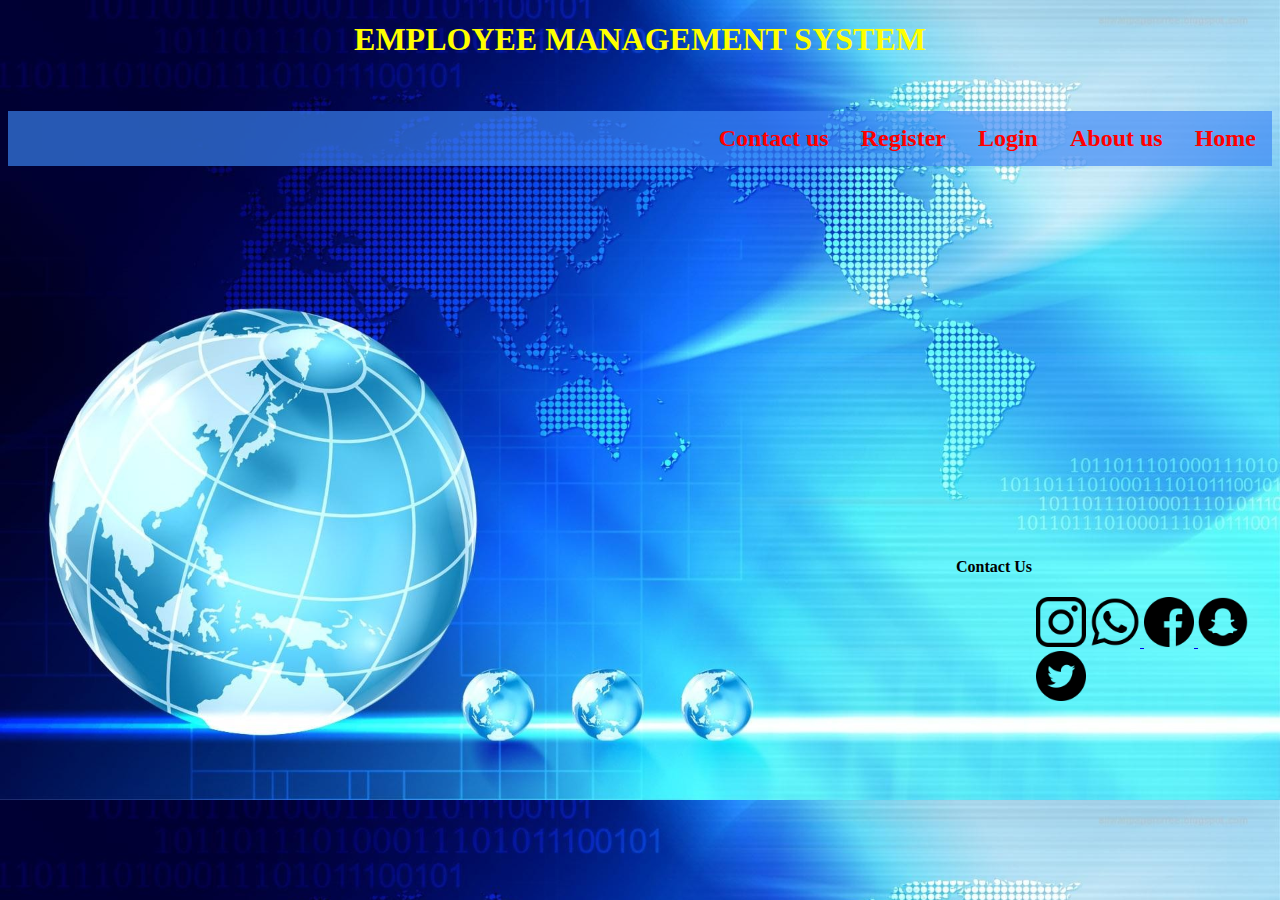
<file: EMP/index.html>
<!doctype html>
<html lang="en-us">
    <head>
       <link rel="stylesheet" href="index.css">
    </head>
    <body>
        <div class="head">
            <h1>EMPLOYEE MANAGEMENT SYSTEM</h1>
        </div>
        <div class="nav">
            <h2>
            <ol>
                <li><a  class = "active" href="welcome.html">Home</a></li>
                <li><a href="aboutus.html">About us</a></li>
                <li class="login"><a href="javascript:void(0)" class="log">Login</a>
                <div class="login"><div class="login-person">
                    <a href="emp.html">Employee</a>
                    <a href="admin.html">Admin</a>
                </div>
            </div></li>
                <li><a href="register.html">Register</a></li>
                <li><a href ="#">Contact us</a>  </li>
            </ol>
        </h2>
        </div>                                                                      
        <div class="footer"><h4>Contact Us</h4><div class="contact">
            <a href="#"><img src="img/insta.png" alt="insta-logo" width="50vh" class="icon" ></a> 
            <a href="#"><img src="img/watsapp.png" alt="watsapp-logo" width="50vh" class="icon"> </a>
            <a href="#"><img src="img/facebook.png" alt="facebook-logo" width="50vh" class="icon"> </a>
            <a href="#"><img src="img/snap.png" alt="snapchat-logo" width="50vh" class="icon"> </a>
            <a href="#"><img src="img/twitter.png" alt="twitter-logo" width="50vh" class="icon"> </a>
        </div>
        </div>
    </body>
</html>
</file>
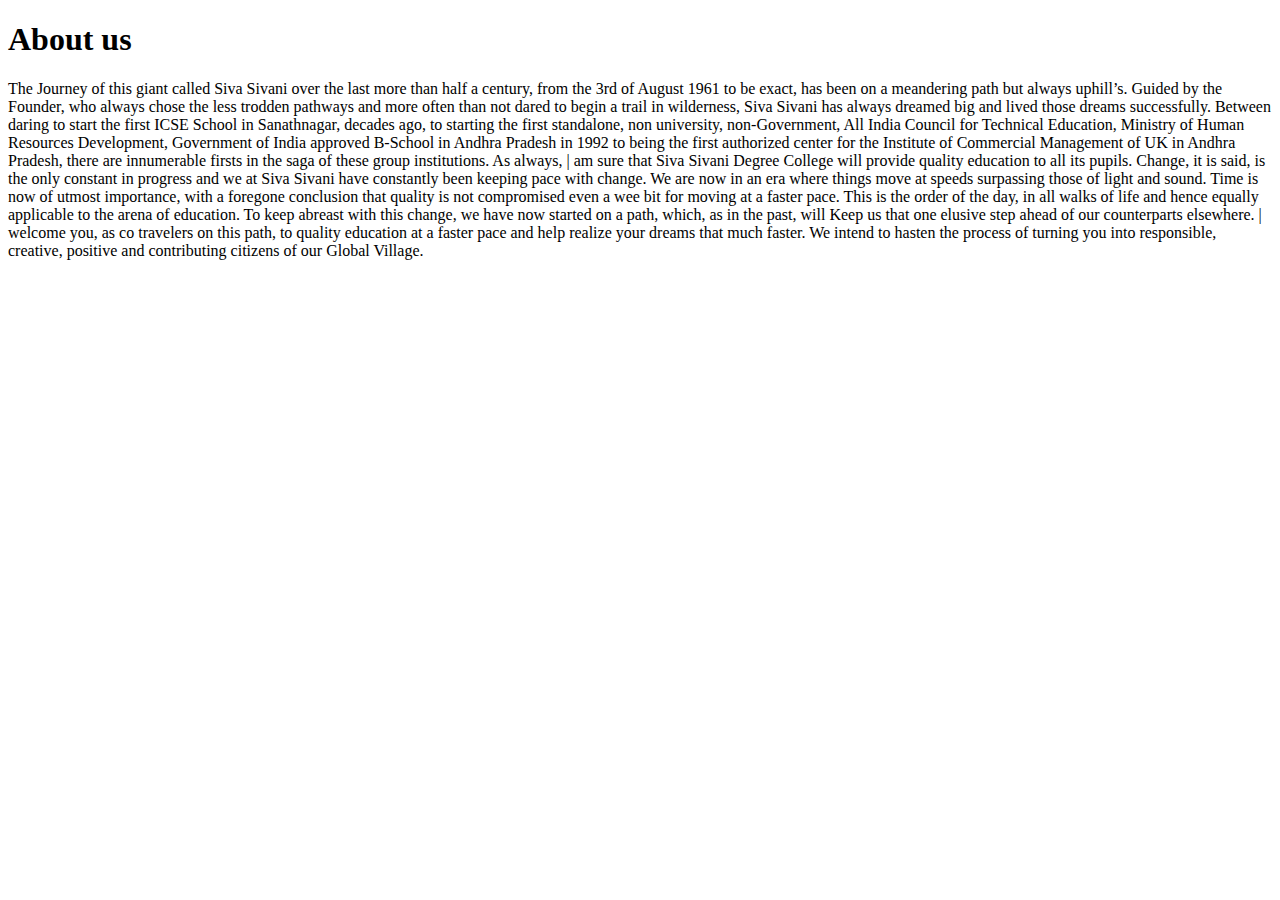
<file: EMP/Aboutus.html>
<!DOCTYPE html>
<html>
    <body>
        <h1>About us</h1>
        <p>The Journey of this giant called Siva Sivani over the last more than half a century, from the 3rd of August 1961 to be exact, has been on a meandering path but always uphill’s. Guided by the Founder, who always chose the less trodden pathways and more often than not dared to begin a trail in wilderness, Siva Sivani has always dreamed big and lived those dreams successfully. Between daring to start the first ICSE School in Sanathnagar, decades ago, to starting the first standalone, non university, non-Government, All India Council for Technical Education, Ministry of Human Resources Development, Government of India approved B-School in Andhra Pradesh in 1992 to being the first authorized center for the Institute of Commercial Management of UK in Andhra Pradesh, there are innumerable firsts in the saga of these group institutions.
            As always, | am sure that Siva Sivani Degree College will provide quality education to all its pupils. Change, it is said, is the only constant in progress and we at Siva Sivani have constantly been keeping pace with change. We are now in an era where things move at speeds surpassing those of light and sound. Time is now of utmost importance, with a foregone conclusion that quality is not compromised even a wee bit for moving at a faster pace. This is the order of the day, in all walks of life and hence equally applicable to the arena of education. To keep abreast with this change, we have now started on a path, which, as in the past, will Keep us that one elusive step ahead of our counterparts elsewhere.
            
            | welcome you, as co travelers on this path, to quality education at a faster pace and help realize your dreams that much faster. We intend to hasten the process of turning you into responsible, creative, positive and contributing citizens of our Global Village.</p>
    </body>
</html>
</file>
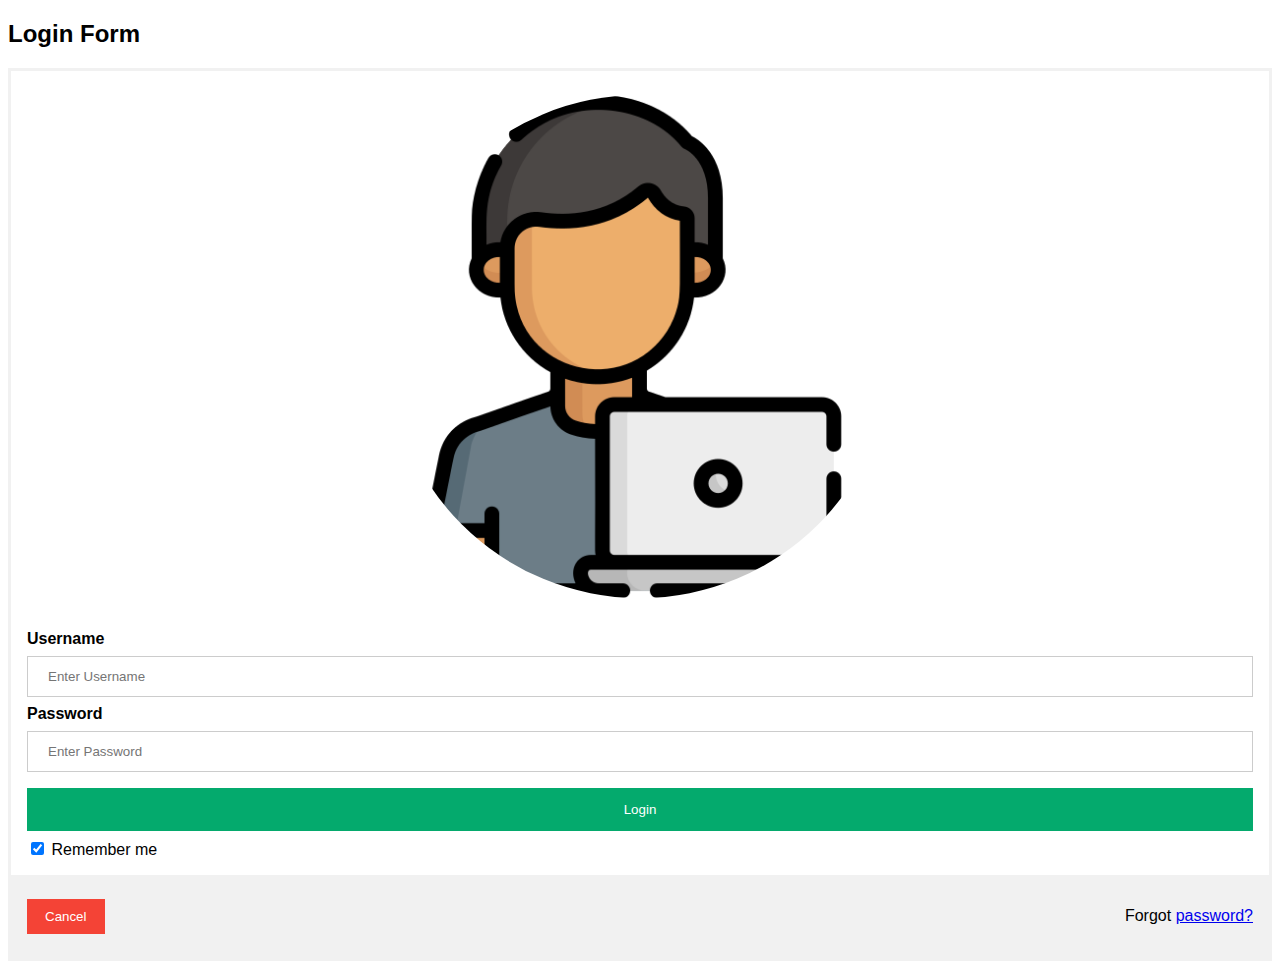
<file: EMP/admin.html>
<!DOCTYPE html>
<html>
<head>
<meta name="viewport" content="width=device-width, initial-scale=1">
<style>
body {font-family: Arial, Helvetica, sans-serif;}
form {border: 3px solid #f1f1f1;}

input[type=text], input[type=password] {
  width: 100%;
  padding: 12px 20px;
  margin: 8px 0;
  display: inline-block;
  border: 1px solid #ccc;
  box-sizing: border-box;
}

button {
  background-color: #04AA6D;
  color: white;
  padding: 14px 20px;
  margin: 8px 0;
  border: none;
  cursor: pointer;
  width: 100%;
}

button:hover {
  opacity: 0.8;
}

.cancelbtn {
  width: auto;
  padding: 10px 18px;
  background-color: #f44336;
}

.imgcontainer {
  text-align: center;
  margin: 24px 0 12px 0;
}

img.avatar {
  width: 40%;
  border-radius: 50%;
}

.container {
  padding: 16px;
}

span.psw {
  float: right;
  padding-top: 16px;
}

/* Change styles for span and cancel button on extra small screens */
@media screen and (max-width: 300px) {
  span.psw {
     display: block;
     float: none;
  }
  .cancelbtn {
     width: 100%;
  }
}
</style>
</head>
<body>

<h2>Login Form</h2>

<form action="admin-login.html">
  <div class="imgcontainer">
    <img src="img/avatar.png" alt="Avatar" class="avatar">
  </div>

  <div class="container">
    <label for="uname"><b>Username</b></label>
    <input type="text" placeholder="Enter Username" name="uname" required>

    <label for="psw"><b>Password</b></label>
    <input type="password" placeholder="Enter Password" name="psw" required>
        
    <button type="submit">Login</button>
    <label>
      <input type="checkbox" checked="checked" name="remember"> Remember me
    </label>
  </div>

  <div class="container" style="background-color:#f1f1f1">
    <button type="button" class="cancelbtn">Cancel</button>
    <span class="psw">Forgot <a href="#">password?</a></span>
  </div>
</form>

</body>
</html>
</file>
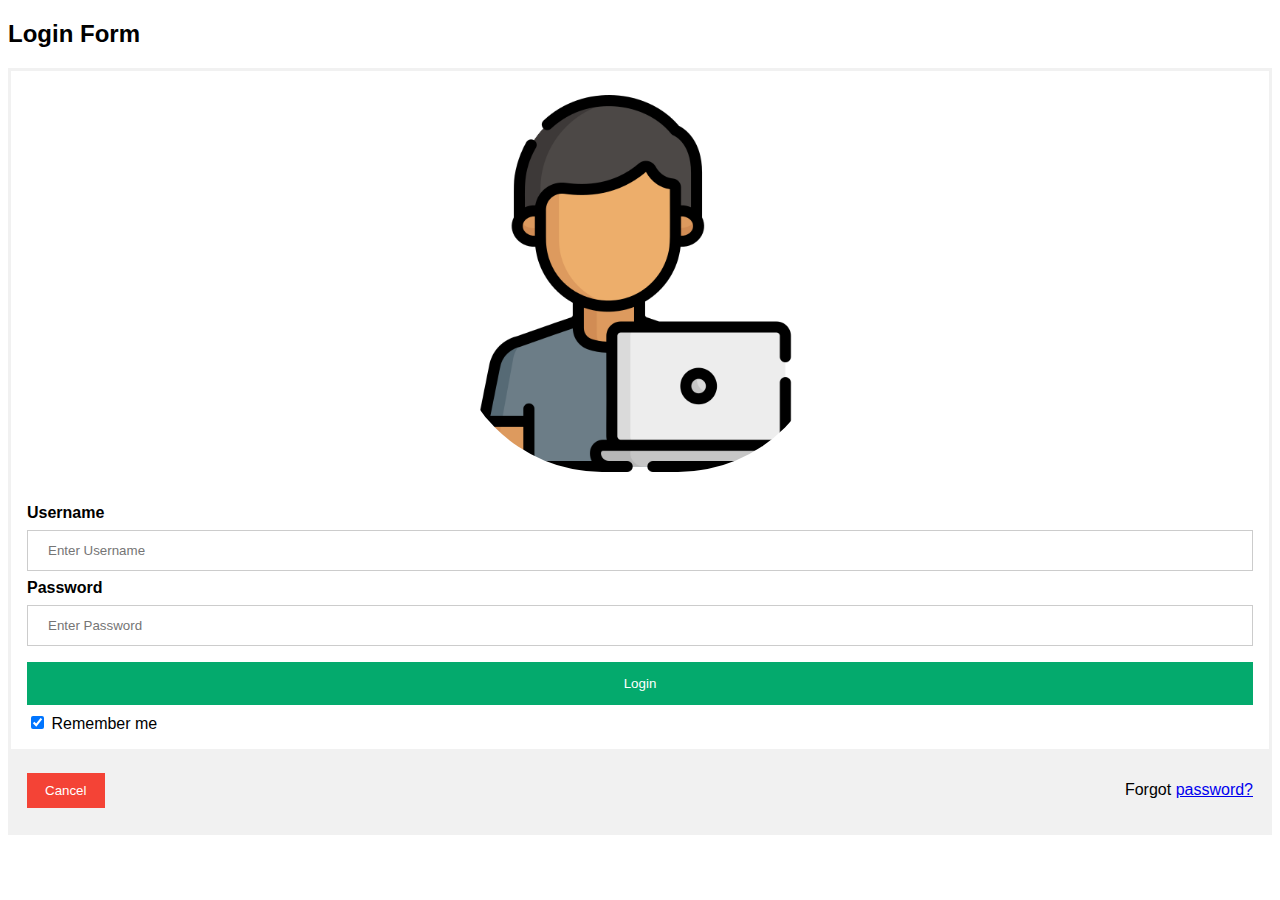
<file: EMP/emp.html>
<!DOCTYPE html>
<html>
<head>
<meta name="viewport" content="width=device-width, initial-scale=1">
<style>
body {font-family: Arial, Helvetica, sans-serif;}
form {border: 3px solid #f1f1f1;}

input[type=text], input[type=password] {
  width: 100%;
  padding: 12px 20px;
  margin: 8px 0;
  display: inline-block;
  border: 1px solid #ccc;
  box-sizing: border-box;
}

button {
  background-color: #04AA6D;
  color: white;
  padding: 14px 20px;
  margin: 8px 0;
  border: none;
  cursor: pointer;
  width: 100%;
}

button:hover {
  opacity: 0.8;
}

.cancelbtn {
  width: auto;
  padding: 10px 18px;
  background-color: #f44336;
}

.imgcontainer {
  text-align: center;
  margin: 24px 0 12px 0;
}

img.avatar {
  width: 30%;
  border-radius: 40%;
}

.container {
  padding: 16px;
}

span.psw {
  float: right;
  padding-top: 16px;
}

/* Change styles for span and cancel button on extra small screens */
@media screen and (max-width: 300px) {
  span.psw {
     display: block;
     float: none;
  }
  .cancelbtn {
     width: 100%;
  }
}
</style>
</head>
<body>

<h2>Login Form</h2>

<form action="emp-login.html">
  <div class="imgcontainer">
    <img src="img/avatar.png" alt="Avatar" class="avatar">
  </div>

  <div class="container">
    <label for="uname"><b>Username</b></label>
    <input type="text" placeholder="Enter Username" name="uname" required>

    <label for="psw"><b>Password</b></label>
    <input type="password" placeholder="Enter Password" name="psw" required>
        
    <button type="submit">Login</button>
    <label>
      <input type="checkbox" checked="checked" name="remember"> Remember me
    </label>
  </div>

  <div class="container" style="background-color:#f1f1f1">
    <button type="button" class="cancelbtn">Cancel</button>
    <span class="psw">Forgot <a href="#">password?</a></span>
  </div>
</form>

</body>
</html>
</file>
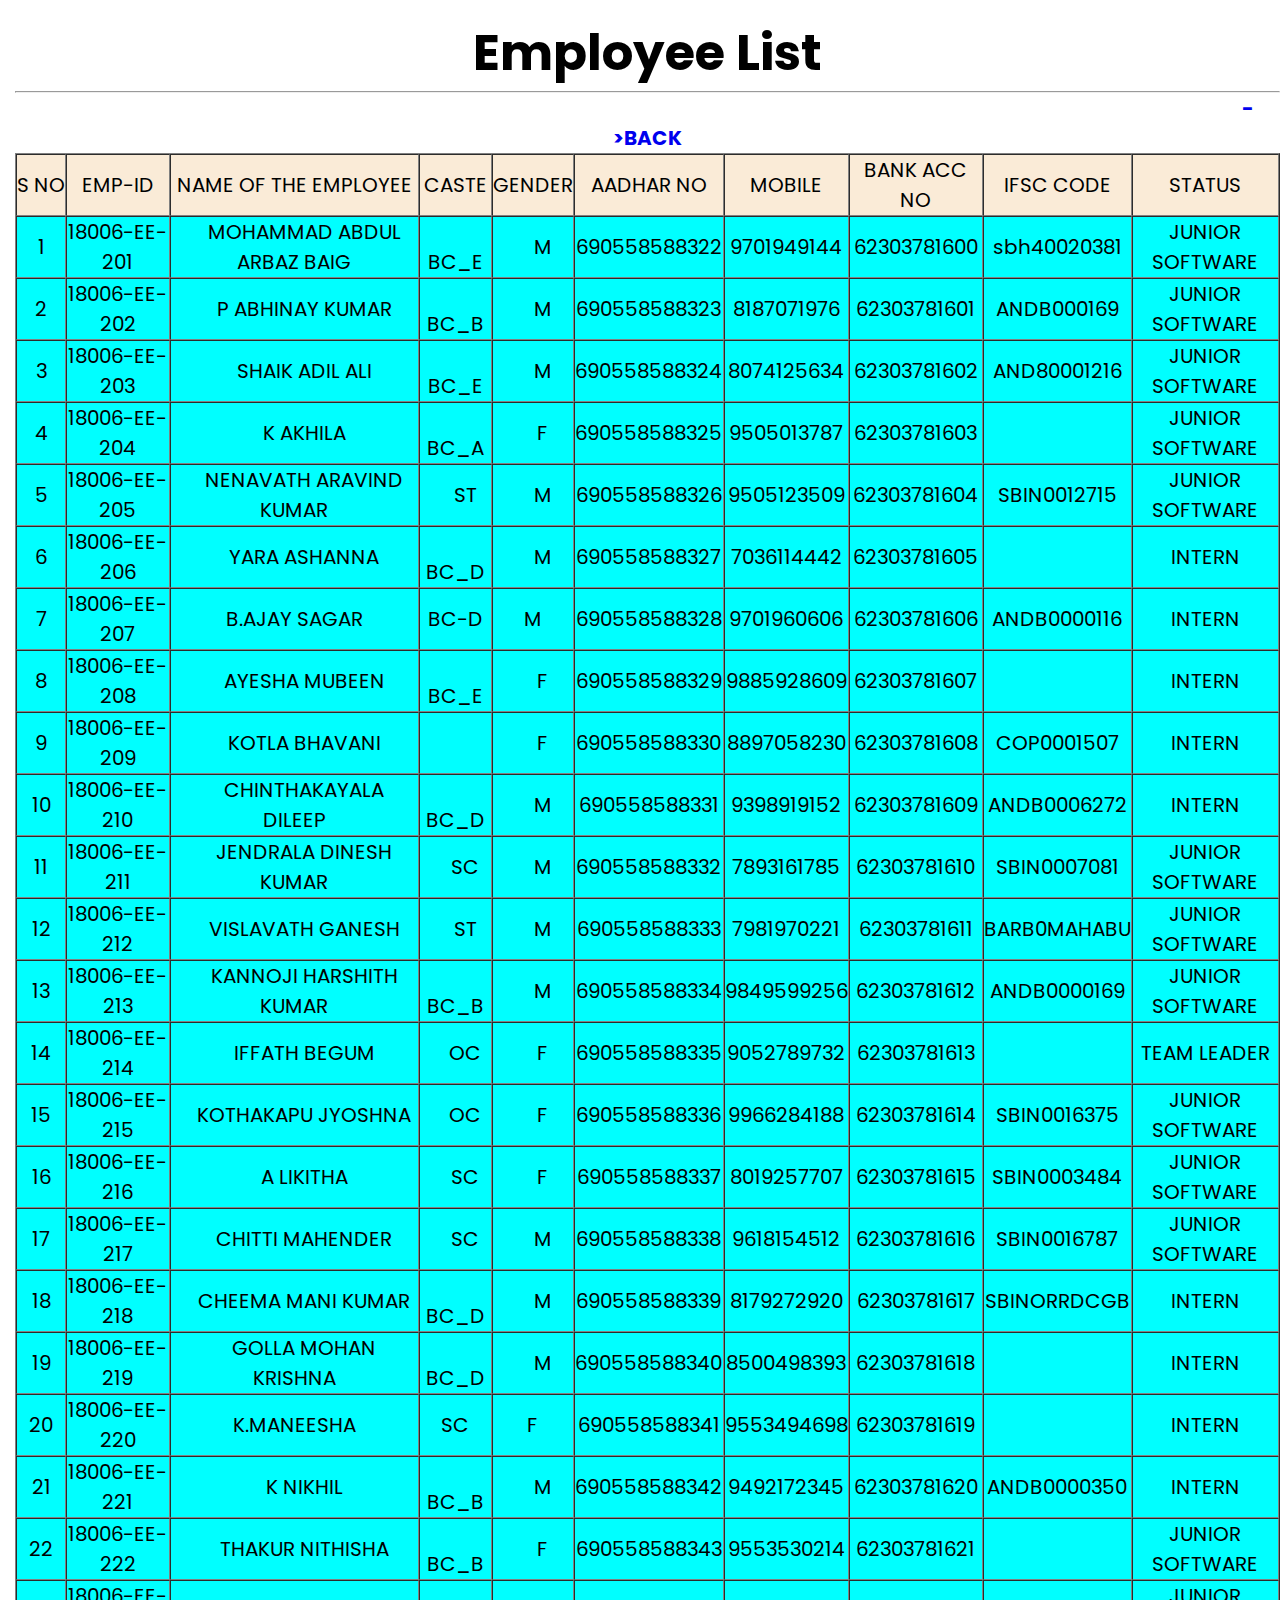
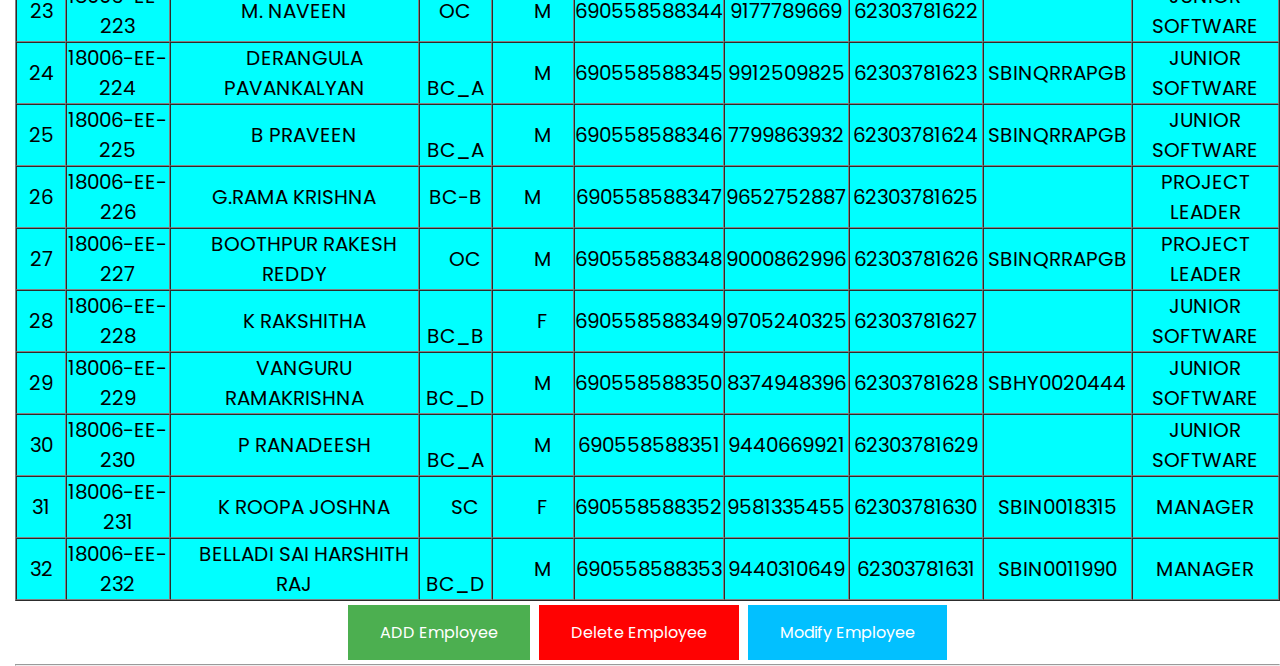
<file: EMP/Employees.html>
<!DOCTYPE html>
<html>
	<head>
		<meta charset="UTF-8">
        <link rel="stylesheet" href="style.css">
        <STYLE>
            body{
                background-color: rgb(255, 255, 255);
                font-size:20px;
              
            }
            .tabel{
                background-color: aqua;
            }
            .head{
                background-color: antiquewhite;
            }
            .button {
  border: none;
  color: white;
  padding: 15px 32px;
  text-align: center;
  text-decoration: none;
  display: inline-block;
  font-size: 16px;
  margin: 4px 2px;
  cursor: pointer;
}

.button1 {background-color: #4CAF50;
} /* Green */
.button2 {background-color: #ff0202;
    } 
    .button3 {background-color: #02c0ff;
    } /* Blue */
.span{
    margin:0 0 0 1200px;
}
        </STYLE>
			
    </head>
				<body>
                    <center>
                        
                         <b style="font-size:50px;"><u>Employee List</u></b>
                        <hr/>
                      <strong><span class="span"><a href= "admin-login.html"> ->BACK </a></span> </strong> 
                    </center>
            
					<table cellspacing="0" border="1" class="tabel" style="text-align:center;">
						<tbody>
							<tr class="head">
	<strong><td style="min-width:50px">S NO</td>
								<td style="min-width:50px">EMP-ID</td>
								<td style="min-width:50px">NAME OF THE EMPLOYEE</td>
								<td style="min-width:50px">CASTE</td>
								<td style="min-width:50px">GENDER</td>
								<td style="min-width:50px">AADHAR NO</td>
								<td style="min-width:50px">MOBILE</td>
								<td style="min-width:50px">BANK ACC NO</td>
								<td style="min-width:50px">IFSC CODE</td>
								<td style="min-width:50px">STATUS</td>
                            </strong>							
							</tr>
							<tr>
								<td style="min-width:50px">1</td>
								<td style="min-width:50px">18006-EE-201</td>
								<td style="min-width:50px">    MOHAMMAD ABDUL ARBAZ BAIG</td>
								<td style="min-width:50px">    BC_E</td>
								<td style="min-width:50px">    M</td>
								<td style="min-width:50px">690558588322</td>
								<td style="min-width:50px">9701949144</td>
								<td style="min-width:50px">62303781600</td>
								<td style="min-width:50px">sbh40020381</td>
								<td style="min-width:50px">JUNIOR SOFTWARE</td>
							</tr>
							<tr>
								<td style="min-width:50px">2</td>
								<td style="min-width:50px">18006-EE-202</td>
								<td style="min-width:50px">    P ABHINAY KUMAR</td>
								<td style="min-width:50px">    BC_B</td>
								<td style="min-width:50px">    M</td>
								<td style="min-width:50px">690558588323</td>
								<td style="min-width:50px">8187071976</td>
								<td style="min-width:50px">62303781601</td>
								<td style="min-width:50px">ANDB000169</td>
								<td style="min-width:50px">JUNIOR SOFTWARE</td>
							</tr>
							<tr>
								<td style="min-width:50px">3</td>
								<td style="min-width:50px">18006-EE-203</td>
								<td style="min-width:50px">    SHAIK ADIL ALI</td>
								<td style="min-width:50px">    BC_E</td>
								<td style="min-width:50px">    M</td>
								<td style="min-width:50px">690558588324</td>
								<td style="min-width:50px">8074125634</td>
								<td style="min-width:50px">62303781602</td>
								<td style="min-width:50px">AND80001216</td>
								<td style="min-width:50px">JUNIOR SOFTWARE</td>						</tr>
							<tr>
								<td style="min-width:50px">4</td>
								<td style="min-width:50px">18006-EE-204</td>
								<td style="min-width:50px">    K AKHILA</td>
								<td style="min-width:50px">    BC_A</td>
								<td style="min-width:50px">    F</td>
								<td style="min-width:50px">690558588325</td>
								<td style="min-width:50px">9505013787</td>
								<td style="min-width:50px">62303781603</td>
								<td style="min-width:50px"></td>
								<td style="min-width:50px">JUNIOR SOFTWARE</td>
						</tr>
							<tr>
								<td style="min-width:50px">5</td>
								<td style="min-width:50px">18006-EE-205</td>
								<td style="min-width:50px">    NENAVATH ARAVIND KUMAR</td>
								<td style="min-width:50px">    ST</td>
								<td style="min-width:50px">    M</td>
								<td style="min-width:50px">690558588326</td>
								<td style="min-width:50px">9505123509</td>
								<td style="min-width:50px">62303781604</td>
								<td style="min-width:50px">SBIN0012715</td>
								<td style="min-width:50px">JUNIOR SOFTWARE</td>
							</tr>
							<tr>
								<td style="min-width:50px">6</td>
								<td style="min-width:50px">18006-EE-206</td>
								<td style="min-width:50px">    YARA ASHANNA</td>
								<td style="min-width:50px">    BC_D</td>
								<td style="min-width:50px">    M</td>
								<td style="min-width:50px">690558588327</td>
								<td style="min-width:50px">7036114442</td>
								<td style="min-width:50px">62303781605</td>
								<td style="min-width:50px"></td>
								<td style="min-width:50px">INTERN</td>
							</tr>
							<tr>
								<td style="min-width:50px">7</td>
								<td style="min-width:50px">18006-EE-207</td>
								<td style="min-width:50px">B.AJAY SAGAR</td>
								<td style="min-width:50px">BC-D</td>
								<td style="min-width:50px"> M</td>
								<td style="min-width:50px">690558588328</td>
								<td style="min-width:50px">9701960606</td>
								<td style="min-width:50px">62303781606</td>
								<td style="min-width:50px">ANDB0000116</td>
								<td style="min-width:50px">INTERN</td>
												</tr>
							<tr>
								<td style="min-width:50px">8</td>
								<td style="min-width:50px">18006-EE-208</td>
								<td style="min-width:50px">    AYESHA MUBEEN</td>
								<td style="min-width:50px">    BC_E</td>
								<td style="min-width:50px">    F</td>
								<td style="min-width:50px">690558588329</td>
								<td style="min-width:50px">9885928609</td>
								<td style="min-width:50px">62303781607</td>
								<td style="min-width:50px"></td>
								<td style="min-width:50px">INTERN</td>
						</tr>
							<tr>
								<td style="min-width:50px">9</td>
								<td style="min-width:50px">18006-EE-209</td>
								<td style="min-width:50px">    KOTLA BHAVANI</td>
								<td style="min-width:50px"></td>
								<td style="min-width:50px">    F</td>
								<td style="min-width:50px">690558588330</td>
								<td style="min-width:50px">8897058230</td>
								<td style="min-width:50px">62303781608</td>
								<td style="min-width:50px">COP0001507</td>
								<td style="min-width:50px">INTERN</td>
						</tr>
							<tr>
								<td style="min-width:50px">10</td>
								<td style="min-width:50px">18006-EE-210</td>
								<td style="min-width:50px">    CHINTHAKAYALA DILEEP</td>
								<td style="min-width:50px">    BC_D</td>
								<td style="min-width:50px">    M</td>
								<td style="min-width:50px">690558588331</td>
								<td style="min-width:50px">9398919152</td>
								<td style="min-width:50px">62303781609</td>
								<td style="min-width:50px">ANDB0006272</td>
								<td style="min-width:50px">INTERN</td>
						</tr>
							<tr>
								<td style="min-width:50px">11</td>
								<td style="min-width:50px">18006-EE-211</td>
								<td style="min-width:50px">    JENDRALA DINESH KUMAR</td>
								<td style="min-width:50px">    SC</td>
								<td style="min-width:50px">    M</td>
								<td style="min-width:50px">690558588332</td>
								<td style="min-width:50px">7893161785</td>
								<td style="min-width:50px">62303781610</td>
								<td style="min-width:50px">SBIN0007081</td>
								<td style="min-width:50px">JUNIOR SOFTWARE</td>							</tr>
							<tr>
								<td style="min-width:50px">12</td>
								<td style="min-width:50px">18006-EE-212</td>
								<td style="min-width:50px">    VISLAVATH GANESH</td>
								<td style="min-width:50px">    ST</td>
								<td style="min-width:50px">    M</td>
								<td style="min-width:50px">690558588333</td>
								<td style="min-width:50px">7981970221</td>
								<td style="min-width:50px">62303781611</td>
								<td style="min-width:50px">BARB0MAHABU</td>
								<td style="min-width:50px">JUNIOR SOFTWARE</td>
								</tr>
							<tr>
								<td style="min-width:50px">13</td>
								<td style="min-width:50px">18006-EE-213</td>
								<td style="min-width:50px">    KANNOJI HARSHITH KUMAR</td>
								<td style="min-width:50px">    BC_B</td>
								<td style="min-width:50px">    M</td>
								<td style="min-width:50px">690558588334</td>
								<td style="min-width:50px">9849599256</td>
								<td style="min-width:50px">62303781612</td>
								<td style="min-width:50px">ANDB0000169</td>
								<td style="min-width:50px">JUNIOR SOFTWARE</td>
												</tr>
							<tr>
								<td style="min-width:50px">14</td>
								<td style="min-width:50px">18006-EE-214</td>
								<td style="min-width:50px">    IFFATH BEGUM</td>
								<td style="min-width:50px">    OC</td>
								<td style="min-width:50px">    F</td>
								<td style="min-width:50px">690558588335</td>
								<td style="min-width:50px">9052789732</td>
								<td style="min-width:50px">62303781613</td>
								<td style="min-width:50px"></td>
								<td style="min-width:50px">TEAM LEADER</td>
						</tr>
							<tr>
								<td style="min-width:50px">15</td>
								<td style="min-width:50px">18006-EE-215</td>
								<td style="min-width:50px">    KOTHAKAPU JYOSHNA</td>
								<td style="min-width:50px">    OC</td>
								<td style="min-width:50px">    F</td>
								<td style="min-width:50px">690558588336</td>
								<td style="min-width:50px">9966284188</td>
								<td style="min-width:50px">62303781614</td>
								<td style="min-width:50px">SBIN0016375</td>
								<td style="min-width:50px">JUNIOR SOFTWARE</td>						</tr>
							<tr>
								<td style="min-width:50px">16</td>
								<td style="min-width:50px">18006-EE-216</td>
								<td style="min-width:50px">    A LIKITHA</td>
								<td style="min-width:50px">    SC</td>
								<td style="min-width:50px">    F</td>
								<td style="min-width:50px">690558588337</td>
								<td style="min-width:50px">8019257707</td>
								<td style="min-width:50px">62303781615</td>
								<td style="min-width:50px">SBIN0003484</td>
								<td style="min-width:50px">JUNIOR SOFTWARE</td>
							</tr>
							<tr>
								<td style="min-width:50px">17</td>
								<td style="min-width:50px">18006-EE-217</td>
								<td style="min-width:50px">    CHITTI MAHENDER</td>
								<td style="min-width:50px">    SC</td>
								<td style="min-width:50px">    M</td>
								<td style="min-width:50px">690558588338</td>
								<td style="min-width:50px">9618154512</td>
								<td style="min-width:50px">62303781616</td>
								<td style="min-width:50px">SBIN0016787</td>
								<td style="min-width:50px">JUNIOR SOFTWARE</td>
							</tr>
							<tr>
								<td style="min-width:50px">18</td>
								<td style="min-width:50px">18006-EE-218</td>
								<td style="min-width:50px">    CHEEMA MANI KUMAR</td>
								<td style="min-width:50px">    BC_D</td>
								<td style="min-width:50px">    M</td>
								<td style="min-width:50px">690558588339</td>
								<td style="min-width:50px">8179272920</td>
								<td style="min-width:50px">62303781617</td>
								<td style="min-width:50px">SBINORRDCGB</td>
								<td style="min-width:50px">INTERN</td>
							</tr>
							<tr>
								<td style="min-width:50px">19</td>
								<td style="min-width:50px">18006-EE-219</td>
								<td style="min-width:50px">    GOLLA MOHAN KRISHNA</td>
								<td style="min-width:50px">    BC_D</td>
								<td style="min-width:50px">    M</td>
								<td style="min-width:50px">690558588340</td>
								<td style="min-width:50px">8500498393</td>
								<td style="min-width:50px">62303781618</td>
								<td style="min-width:50px"></td>
								<td style="min-width:50px">INTERN</td>
							</tr>
							<tr>
								<td style="min-width:50px">20</td>
								<td style="min-width:50px">18006-EE-220</td>
								<td style="min-width:50px"> K.MANEESHA</td>
								<td style="min-width:50px">SC</td>
								<td style="min-width:50px"> F</td>
								<td style="min-width:50px">690558588341</td>
								<td style="min-width:50px">9553494698</td>
								<td style="min-width:50px">62303781619</td>
								<td style="min-width:50px"></td>
								<td style="min-width:50px">INTERN</td>
							</tr>
							<tr>
								<td style="min-width:50px">21</td>
								<td style="min-width:50px">18006-EE-221</td>
								<td style="min-width:50px">    K NIKHIL</td>
								<td style="min-width:50px">    BC_B</td>
								<td style="min-width:50px">    M</td>
								<td style="min-width:50px">690558588342</td>
								<td style="min-width:50px">9492172345</td>
								<td style="min-width:50px">62303781620</td>
								<td style="min-width:50px">ANDB0000350</td>
								<td style="min-width:50px">INTERN</td>
							</tr>
							<tr>
								<td style="min-width:50px">22</td>
								<td style="min-width:50px">18006-EE-222</td>
								<td style="min-width:50px">    THAKUR NITHISHA</td>
								<td style="min-width:50px">    BC_B</td>
								<td style="min-width:50px">    F</td>
								<td style="min-width:50px">690558588343</td>
								<td style="min-width:50px">9553530214</td>
								<td style="min-width:50px">62303781621</td>
								<td style="min-width:50px"></td>
								<td style="min-width:50px">JUNIOR SOFTWARE</td>
							</tr>
							<tr>
								<td style="min-width:50px">23</td>
								<td style="min-width:50px">18006-EE-223</td>
								<td style="min-width:50px"> M. NAVEEN</td>
								<td style="min-width:50px">OC</td>
								<td style="min-width:50px">    M</td>
								<td style="min-width:50px">690558588344</td>
								<td style="min-width:50px">9177789669</td>
								<td style="min-width:50px">62303781622</td>
								<td style="min-width:50px"></td>
								<td style="min-width:50px">JUNIOR SOFTWARE</td>
							</tr>
							<tr>
								<td style="min-width:50px">24</td>
								<td style="min-width:50px">18006-EE-224</td>
								<td style="min-width:50px">    DERANGULA PAVANKALYAN</td>
								<td style="min-width:50px">    BC_A</td>
								<td style="min-width:50px">    M</td>
								<td style="min-width:50px">690558588345</td>
								<td style="min-width:50px">9912509825</td>
								<td style="min-width:50px">62303781623</td>
								<td style="min-width:50px">SBINQRRAPGB</td>
								<td style="min-width:50px">JUNIOR SOFTWARE</td>
							</tr>
							<tr>
								<td style="min-width:50px">25</td>
								<td style="min-width:50px">18006-EE-225</td>
								<td style="min-width:50px">    B PRAVEEN</td>
								<td style="min-width:50px">    BC_A</td>
								<td style="min-width:50px">    M</td>
								<td style="min-width:50px">690558588346</td>
								<td style="min-width:50px">7799863932</td>
								<td style="min-width:50px">62303781624</td>
								<td style="min-width:50px">SBINQRRAPGB</td>
								<td style="min-width:50px">JUNIOR SOFTWARE</td>
							</tr>
							<tr>
								<td style="min-width:50px">26</td>
								<td style="min-width:50px">18006-EE-226</td>
								<td style="min-width:50px"> G.RAMA KRISHNA</td>
								<td style="min-width:50px">BC-B</td>
								<td style="min-width:50px"> M</td>
								<td style="min-width:50px">690558588347</td>
								<td style="min-width:50px">9652752887</td>
								<td style="min-width:50px">62303781625</td>
								<td style="min-width:50px"></td>
								<td style="min-width:50px">PROJECT LEADER</td>
							</tr>
							<tr>
								<td style="min-width:50px">27</td>
								<td style="min-width:50px">18006-EE-227</td>
								<td style="min-width:50px">    BOOTHPUR RAKESH REDDY</td>
								<td style="min-width:50px">    OC</td>
								<td style="min-width:50px">    M</td>
								<td style="min-width:50px">690558588348</td>
								<td style="min-width:50px">9000862996</td>
								<td style="min-width:50px">62303781626</td>
								<td style="min-width:50px">SBINQRRAPGB</td>
								<td style="min-width:50px">PROJECT LEADER</td>
							</tr>
							<tr>
								<td style="min-width:50px">28</td>
								<td style="min-width:50px">18006-EE-228</td>
								<td style="min-width:50px">    K RAKSHITHA</td>
								<td style="min-width:50px">    BC_B</td>
								<td style="min-width:50px">    F</td>
								<td style="min-width:50px">690558588349</td>
								<td style="min-width:50px">9705240325</td>
								<td style="min-width:50px">62303781627</td>
								<td style="min-width:50px"></td>
								<td style="min-width:50px">JUNIOR SOFTWARE</td>
							</tr>
							<tr>
								<td style="min-width:50px">29</td>
								<td style="min-width:50px">18006-EE-229</td>
								<td style="min-width:50px">    VANGURU RAMAKRISHNA</td>
								<td style="min-width:50px">    BC_D</td>
								<td style="min-width:50px">    M</td>
								<td style="min-width:50px">690558588350</td>
								<td style="min-width:50px">8374948396</td>
								<td style="min-width:50px">62303781628</td>
								<td style="min-width:50px">SBHY0020444</td>
								<td style="min-width:50px">JUNIOR SOFTWARE</td>
							</tr>
							<tr>
								<td style="min-width:50px">30</td>
								<td style="min-width:50px">18006-EE-230</td>
								<td style="min-width:50px">    P RANADEESH</td>
								<td style="min-width:50px">    BC_A</td>
								<td style="min-width:50px">    M</td>
								<td style="min-width:50px">690558588351</td>
								<td style="min-width:50px">9440669921</td>
								<td style="min-width:50px">62303781629</td>
								<td style="min-width:50px"></td>
								<td style="min-width:50px">JUNIOR SOFTWARE</td>
							</tr>
							<tr>
								<td style="min-width:50px">31</td>
								<td style="min-width:50px">18006-EE-231</td>
								<td style="min-width:50px">    K ROOPA JOSHNA</td>
								<td style="min-width:50px">    SC</td>
								<td style="min-width:50px">    F</td>
								<td style="min-width:50px">690558588352</td>
								<td style="min-width:50px">9581335455</td>
								<td style="min-width:50px">62303781630</td>
								<td style="min-width:50px">SBIN0018315</td>
								<td style="min-width:50px">MANAGER</td>
							</tr>
							<tr>
								<td style="min-width:50px">32</td>
								<td style="min-width:50px">18006-EE-232</td>
								<td style="min-width:50px">    BELLADI SAI HARSHITH RAJ</td>
								<td style="min-width:50px">    BC_D</td>
								<td style="min-width:50px">    M</td>
								<td style="min-width:50px">690558588353</td>
								<td style="min-width:50px">9440310649</td>
								<td style="min-width:50px">62303781631</td>
								<td style="min-width:50px">SBIN0011990</td>
								<td style="min-width:50px">MANAGER</td>
							</tr>
				
						</tbody>
					</table>
                    <center>
                        <button class="button button1">ADD Employee</button>
                       
                        <button class="button button2">Delete Employee</button>
                        <button class="button button3">Modify Employee</button>
                        

                    </center>
					<hr/>
				</body>
			</html>
		</body>
	</html>
</file>
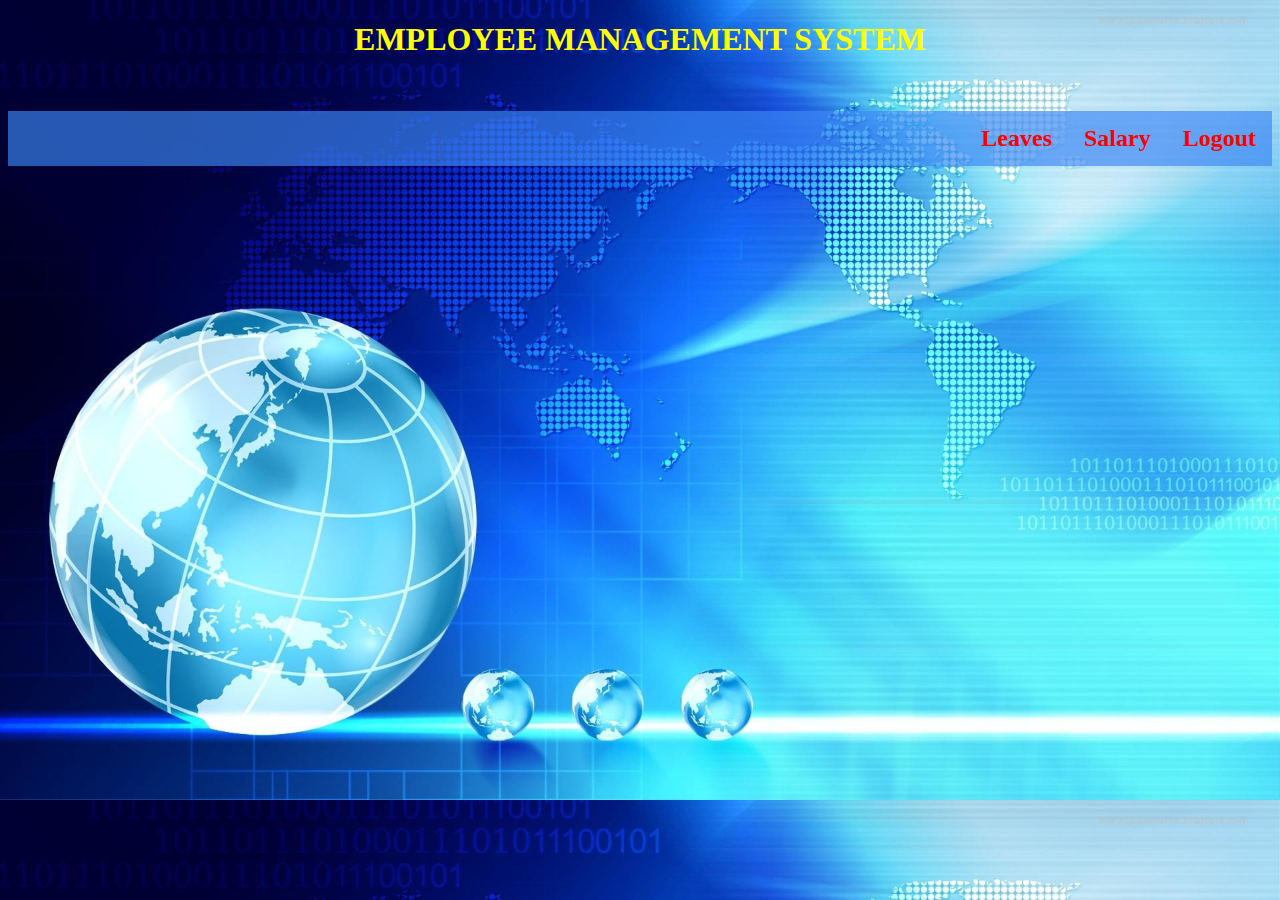
<file: EMP/profile.html>
<!doctype html>
<html lang="en-us">
    <head>
       <link rel="stylesheet" href="index.css">
    </head>
    <body>
        <div class="head">
            <h1>EMPLOYEE MANAGEMENT SYSTEM</h1>
        </div>
        <div class="nav">
            <h2>
            <ol>
                <li><a href ="welcome.html">Logout</a> </li>
                <li class="login"><a href="javascript:void(0)" class="log">Salary</a>
                    <div class="login"><div class="login-person">
                        <a href="#">Credited</a>
                        <a href="#">Pending</a>
                    </div>
                </div></li>
                <li class="login"><a href="javascript:void(0)" class="log">Leaves</a>
                    <div class="login"><div class="login-person">
                        <a href="#">Paid</a>
                        <a href="#">Personal</a>
                    </div>
                </div></li>
                </div>
            </div>
                
            </ol>
        </h2>
        </div>
    </body>
</html>
</file>
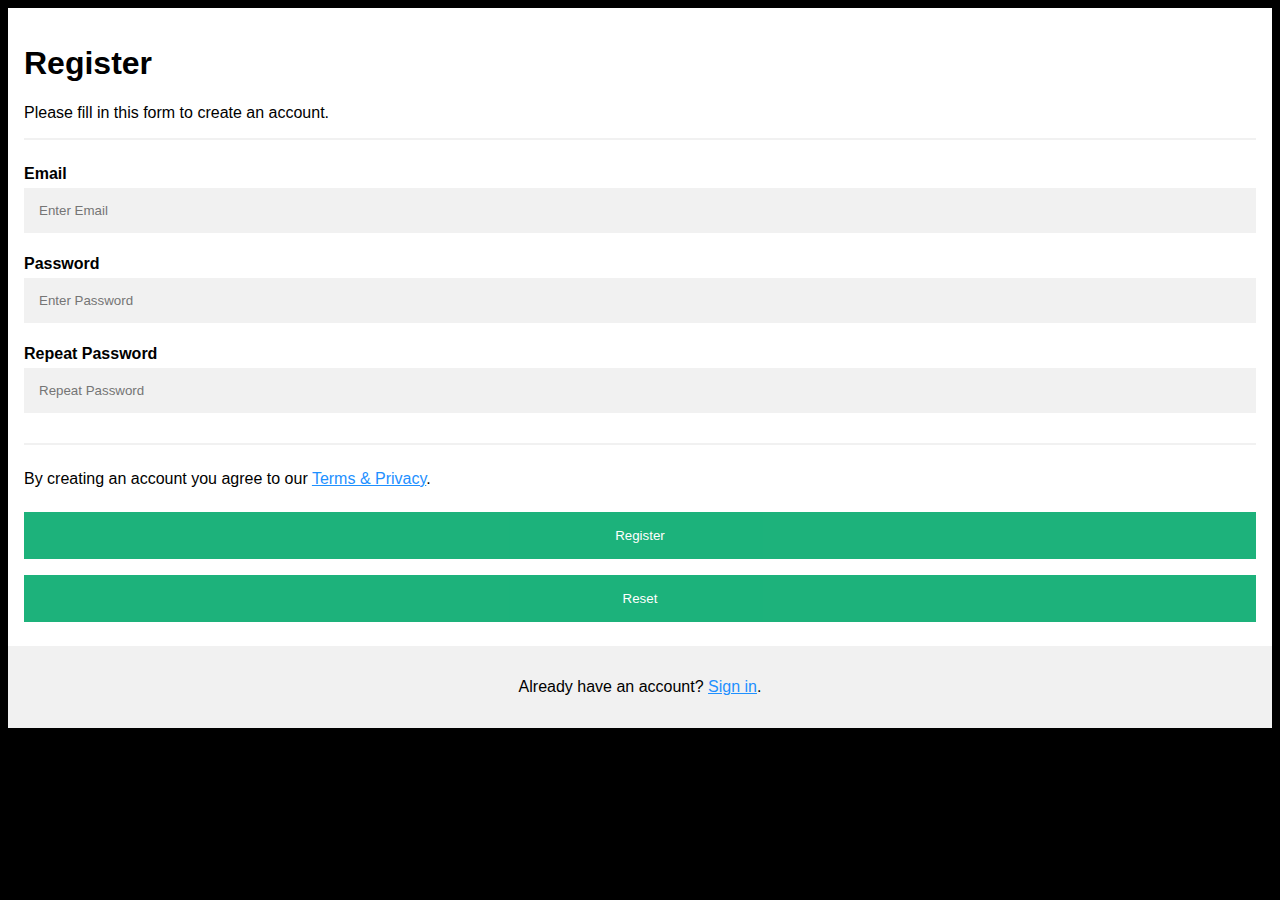
<file: EMP/register.html>
<!DOCTYPE html>
<html>
<head>
<meta name="viewport" content="width=device-width, initial-scale=1">
<style>
body {
  font-family: Arial, Helvetica, sans-serif;
  background-color: black;
}

* {
  box-sizing: border-box;
}

/* Add padding to containers */
.container {
  padding: 16px;
  background-color: white;
}

/* Full-width input fields */
input[type=text], input[type=password] {
  width: 100%;
  padding: 15px;
  margin: 5px 0 22px 0;
  display: inline-block;
  border: none;
  background: #f1f1f1;
}

input[type=text]:focus, input[type=password]:focus {
  background-color: #ddd;
  outline: none;
}

/* Overwrite default styles of hr */
hr {
  border: 1px solid #f1f1f1;
  margin-bottom: 25px;
}

/* Set a style for the submit button */
.registerbtn {
  background-color: #04AA6D;
  color: white;
  padding: 16px 20px;
  margin: 8px 0;
  border: none;
  cursor: pointer;
  width: 100%;
  opacity: 0.9;
}

.registerbtn:hover {
  opacity: 1;
}

/* Add a blue text color to links */
a {
  color: dodgerblue;
}

/* Set a grey background color and center the text of the "sign in" section */
.signin {
  background-color: #f1f1f1;
  text-align: center;
}
</style>
</head>
<body>

<form action="index.html">
  <div class="container">
    <h1>Register</h1>
    <p>Please fill in this form to create an account.</p>
    <hr>

    <label for="email"><b>Email</b></label>
    <input type="text" placeholder="Enter Email" name="email" id="email" required>

    <label for="psw"><b>Password</b></label>
    <input type="password" placeholder="Enter Password" name="psw" id="psw" required>

    <label for="psw-repeat"><b>Repeat Password</b></label>
    <input type="password" placeholder="Repeat Password" name="psw-repeat" id="psw-repeat" required>
    <hr>
    <p>By creating an account you agree to our <a href="#">Terms & Privacy</a>.</p>

    <button type="submit" class="registerbtn">Register</button><button type ="reset" class="registerbtn">Reset</button>
  </div>
  
  <div class="container signin">
    <p>Already have an account? <a href="index.html">Sign in</a>.</p>
  </div>
</form>

</body>
</html>
</file>
<file: EMP/index.css>
body{
    background-size: cover;
    background-repeat: repeat-y;
    width: auto;
    height: auto;
    background-image: url(img/back.jpeg);
    
}
ol
{
    list-style-type: none;
    margin: 0;
    padding: 0;
    overflow: hidden;
    background-color: #3b85f4aa;
}
li
{
    float:right;
}
li a:hover:not(.active)
{
    background-color:red; 
    color: rgb(106, 137, 239); 
}
.active
{
    background-color:beign;
}

div.head{
    width:auto;
    height:70px;
    margin:auto;
  
}
div h1{
    text-align: center;
    color:yellow;
}

li a, .log{
    display: inline-block;
    color: red;
    text-align: center;
    text-decoration: none;
    padding: 14px 16px;
}
li a:hover, .login:hover .log{
    background-color: red;
    color: rgb(80, 168, 244);
}
li.login{
    display: inline-block;
}
.login-person{
    display: none;
    position: absolute;
    background-color: #6db3ec;
    box-shadow:0px 8px 16px 0px rgba(0,0,0,0.2);
    z-index: 1;
}
.login-person a{
    color: red;
    padding: 12px 16px;
    text-decoration: none;
    display: block;
    text-align: left;
}
.login-person a:hover{
    background-color: #66bdec;
}
.login:hover .login-person
{
    display: block;
}
.contact{
    margin:1px 0 0 80px;
}
.footer{
    margin:31% 0 0 75%;
}
</file>
<file: EMP/style.css>
@import url('https://fonts.googleapis.com/css2?family=Poppins:ital,wght@0,200;0,300;0,400;0,500;0,600;0,700;0,800;0,900;1,200;1,300;1,400;1,500;1,600;1,700;1,800;1,900&display=swap');
*{
    font-family:"Poppins",sans-serif;
    margin:0;
    padding:0px;
    box-sizing:border-box;
    list-style:none;
    text-decoration:none;
}
body{
    background:#f8f8f8;
    padding-top:15px;
    padding-left:15px;
}
:root{
    --gradent:linear-gradient(to right,#e2336b,#fcac46)
}
.sidebar{
    position:fixed;
    width:300px;
    height:100vh;
    background:#f8f8f8;
    z-index:2;
}
.main-home{
  position:absolute;
  width:calc(100% - 300px);
  top:0;
  left:300px;
  background:#fff;
  border-radius:1rem 0 0 1rem;
  z-index:1000;  
}
.logo img{
    width:140px;
}
.profile{
    display:flex;
    flex-direction:column;
    align-items:center;
    justify-content:center;
    margin-top:1.4rem;
}
.profile-img{
    display:flex;
    align-items:center;
    justify-content:center;
    width:80px;
    height:80px;
    border-radius:50%;
    border:2px solid #e2336b;
}
.profile-img img{
    width:70px;
    height:70px;
    object-fit:cover;
    border-radius:50%;
    object-position:center ;
}
.name{
    display: flex;
    align-items: center;
    margin: 1rem 0 0 4rem;

}
.name h1{
    font-size:1.1rem
}
.name img{
    margin-left: 4px;
    width: 20px;
    object-fit: center;
}
.profile-img span{
    font-size:0.938rem;
    font-weight: 400;
}
.about{
    display:flex;
    justify-content: space-between;
    margin-top: 1rem;
}
.box
{
    text-align: center;
}
.box h3
{
   font-size: 1rem;
   font-weight: 500; 
}
.box span{
    font-size: 0.938rme;
    font-weight: 400;
}
.menu a{
    width: 100%;
    font-size:1rem ;
    color: #000;
    display: flex;
    align-items: center;
    line-height: 40px;
}
.menu a:hover, .menu .active
{
    color: #e2336b;
}
.menu .icon {
    margin-right: 1rem;
    font-size:20px;
}
.menu a:hover::before, .menu .active::before{
    content: "";
    position: absolute;
    right: 0;
    width: 2px;
    height: 17px;
    background:#e2336b;
}
.main-home
{
    padding: 20px;
    overflow: hidden;
}
.header
{
    display: flex;
    align-items: center;
    justify-content: space-between;
}
.search
{
    display: flex;
    align-items: center;
    background: #f8f8f8;
    width: 200px;
    height: 2.rem;
    padding: 10px;
    border-radius: 10px;
}
.search input
{
    border: none;
    outline: none;
    background: transparent;
    margin-left: 7px;
}
.search o{
    font-size: 20px;
}
.header-content
{
    display: flex;
    align-items: center;
}
.header-content i {
    color: #000;
    font-size: 20px;
    margin-left: 1rem;
}
.header-content .btn
{
    display: flex;
    align-items: center;
    padding: 10px;
    border-radius: 8px;
    background:var(--gradent);
    margin-left: 1rem;
}
.header-content .btn i {
    color: hsla(0,0%,100%,0.6);
    margin-left: 10px;
}
.btn-text
{
   color: #fff; 
}
/*stories*/
.stories-title
{
    display: flex;
    justify-content: space-between;
    margin-top: 2rem;
}
.stories-title h1{
    font-size: 1.8rem;
}
.stories-title .btn{
    display: flex;
    align-items: center;
    color: #000;
}
.stories-title .btn i{
    font-size: 24px;
    margin-right: 10px;
}
.stories{
    display: flex;
    align-items: center;
    justify-content: space-between;
    margin-top: 2rem;
}
.stories-img{
    display: flex;
    align-items: center;
    justify-content: center;
    width: 80px;
    height: 80px;
    border-radius: 50%;
    border: 2px solid #e2336b;
}
.stories-img img {
    width: 70px;
    height: 70px;
    object-fit: cover;
    border-radius: 50%;
    object-position: center;
}
.stories-img .color{
    border: 2px solid #dbdbdb;
}
.stories-img .add{
    position: absolute;
    display: flex;
    align-items: center;
    justify-content: center;
    font-size: 20px;
    width: 70px;
    height: 70px;
    border-radius: 50%;
    color: #fff;
    background: hsla(246,100%,67%,0.7);
}
.feed
{
    display: flex;
    align-items: center;
    justify-content: space-between;
    margin-top: 1rem;
}
.feed h1{
    font-size: 1.7rem;
}
.feed-text{
    display: flex;
    align-items: center;
}
.feed-text h2 {
    font-size: 1rem;
    margin-top: 1rem;
}
.feed-text span {
    font-size: 1rem;
    margin-top: 1rem;
    padding-left: 0.5rem;
}
.main-post{
    display: grid;
    grid-template-columns: repeat(auto-fit,minmax(300px,auto));
    gap: 11px;
}
.post-box{
    width: 300px;
}
.post-box img{
    width: 100%;
    height: 344px;
    object-fit: cover;
    border-radius: 0.5rem;
}
.post-info
{
    display: flex;
    align-items: center;
    justify-content: space-between;
}
.post-img{
    display: flex;
    align-items: center;
    justify-content:space-between;
    width: 35px;
    height: 35px;
    border: 2px solid #e2336b;
}
.post-img img{
    width: 27px;
    height: 27px;
    object-fit: cover;
    border-radius: 50%;
    object-position: center;
}
.post-profile{
    display: flex;
    align-items: center;
}
.post-profile h3 {
    font-size: 12px;
    font-weight: 600px;
    margin-left: 5px;
}
.likes{
    display: flex;
    align-items:center;
}
.likes i {
    font-size: 20px;
    margin-left: 7px;
}
.likes span{
 font-size: 14px;
 margin-left: 7px;   
}
</file>
